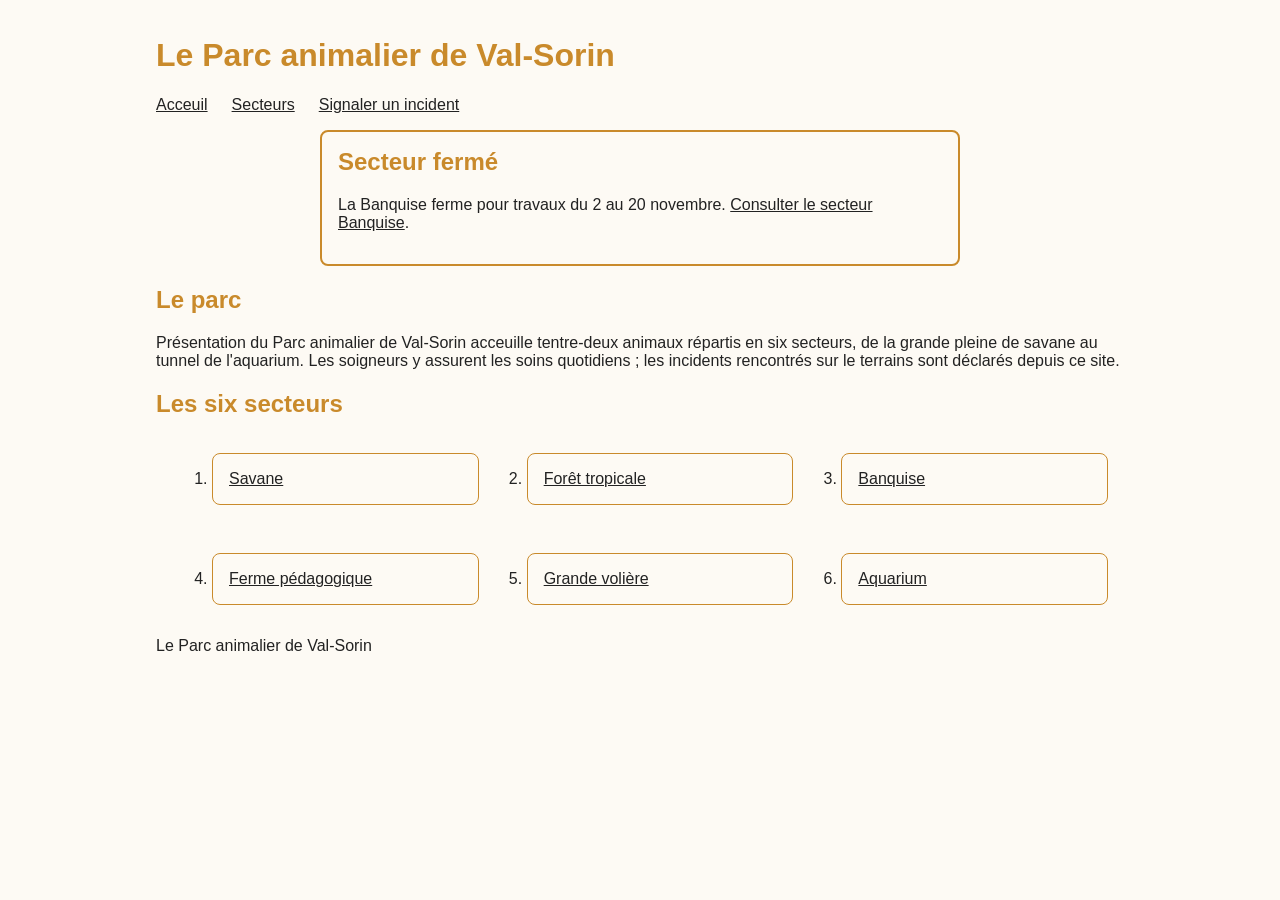
<file: index.html>
<!DOCTYPE html>
<html lang="fr">
<head>
    <meta charset="utf-8">
    <meta name="viewport" content="width=device-width, initial-scale=1">
    <title>Le Parc animalier de Val-Sorin</title>
    <link rel="stylesheet" href="css/site.css">
</head>
<body>
    <header>
        <h1>Le Parc animalier de Val-Sorin</h1>
        <nav aria-label="Menu principal">
            <ul>
                <li><a href="index.html">Acceuil</a></li>
                <li><a href="secteurs.html">Secteurs</a></li>
                <li><a href="ticket.html">Signaler un incident</a></li>
            </ul>
        </nav>
    </header>
    

        
        <aside class="alerte" aria-labelledby="titre-alerte">
            <h2 id="titre-alerte">Secteur fermé</h2>
            <p>
                La Banquise ferme pour travaux du 2 au 20 novembre.
                <a href="secteurs.html#BAN">Consulter le secteur Banquise</a>.
            </p>
        </aside>




    <main>
    <section>
        <h2>Le parc</h2>
        <p>
            Présentation du Parc animalier de Val-Sorin acceuille tentre-deux animaux répartis en six secteurs, de la grande pleine de savane au tunnel de l'aquarium. Les soigneurs y assurent les soins quotidiens ; les incidents rencontrés sur le terrains sont déclarés depuis ce site.
        </p>
    </section>

    <section>
        <h2>Les six secteurs</h2>
        <ol class="grille">
            <li><a href="secteurs/savane.html">Savane</a></li>
            <li><a href="secteurs.html#TRO">Forêt tropicale</a></li>
            <li><a href="secteurs.html#BAN">Banquise</a></li>
            <li><a href="secteurs.html#FER">Ferme pédagogique</a></li>
            <li><a href="secteurs.html#VOL">Grande volière</a></li>
            <li><a href="secteurs.html#AQU">Aquarium</a></li>
        </ol>
    </section>
    </main>
    <footer><p>Le Parc animalier de Val-Sorin</p></footer>
</body>
</html>
</file>
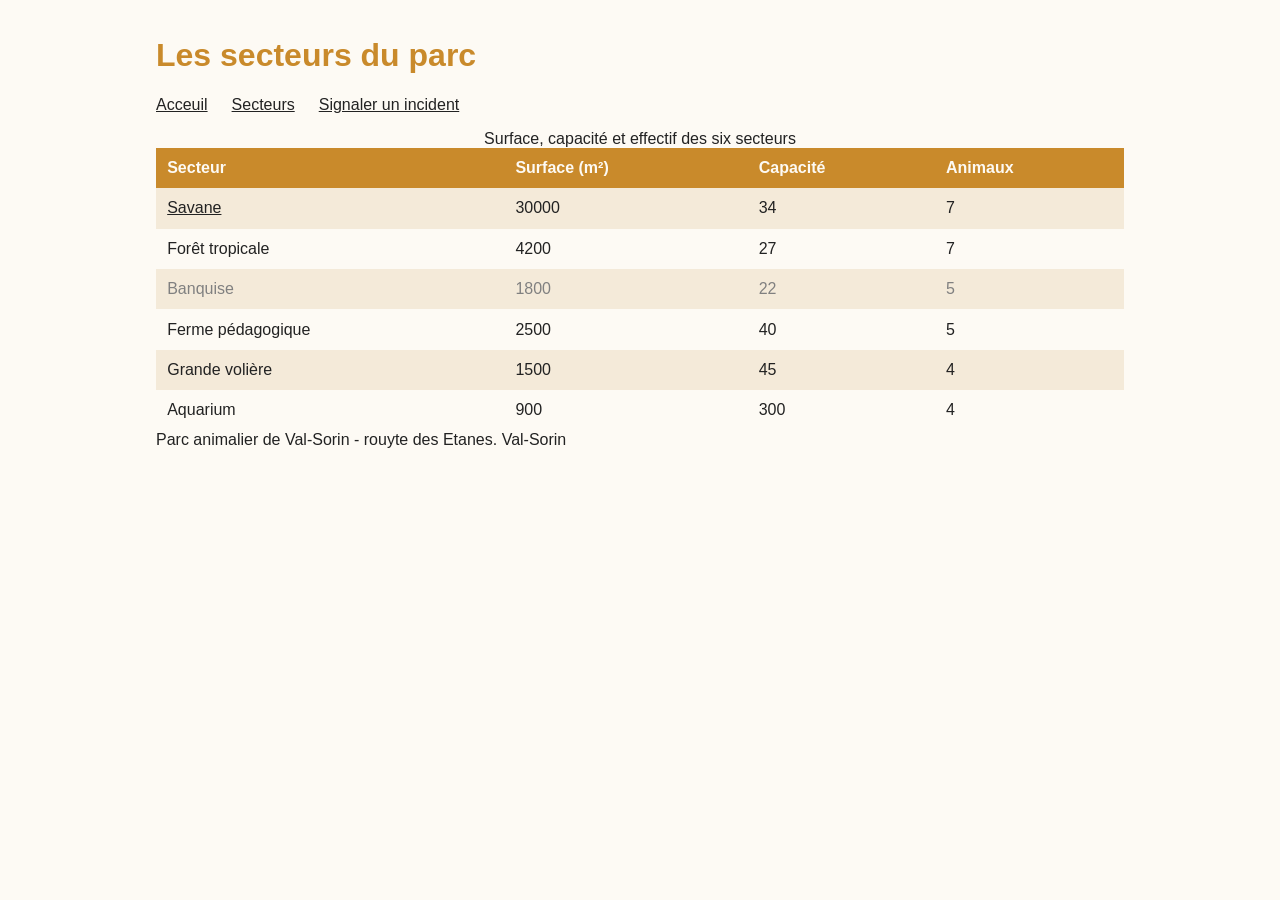
<file: secteurs.html>
<!DOCTYPE html>
<html lang="fr">
    <head>
        <title>Les secteurs du parc</title>
        <meta charset="utf-8">
        <meta name="viewport" content="width=device-width, initial-scale=1">
        <link rel="stylesheet" href="css/site.css">
    </head>
    <body>
        <header>
            <h1>Les secteurs du parc</h1>
            <nav aria-label="Menu principal">
            <ul>
                <li><a href="index.html">Acceuil</a></li>
                <li><a href="secteurs.html">Secteurs</a></li>
                <li><a href="ticket.html">Signaler un incident</a></li>
            </ul>
            </nav>
        </header>
        <main>
            <table>
                <caption>Surface, capacité et effectif des six secteurs</caption>
                <thead>
                    <tr><th scope="col">Secteur</th>
                    <th scope="col">Surface (m²)</th>
                    <th scope="col">Capacité</th>
                    <th scope="col">Animaux</th></tr>
                </thead>
                <tbody>
                    <tr id="SAV" class="alternee">
                        <td><a href="./secteurs/savane.html">Savane</a></td>
                        <td>30000</td>
                        <td>34</td>
                        <td>7</td>
                    </tr>

                    <tr id="TRO">
                        <td>Forêt tropicale</td>
                        <td>4200</td>
                        <td>27</td>
                        <td>7</td>
                    </tr>





                    <tr id="BAN" class="alternee fermee">


                        

                        <td>Banquise</td>
                        <td>1800</td>
                        <td>22</td>
                        <td>5</td>
                    </tr>

                    <tr id="FER">
                        <td>Ferme pédagogique</td>
                        <td>2500</td>
                        <td>40</td>
                        <td>5</td>
                    </tr>

                    <tr id="VOL" class="alternee">
                        <td>Grande volière</td>
                        <td>1500</td>
                        <td>45</td>
                        <td>4</td>
                    </tr>

                    <tr id="AQU">
                        <td>Aquarium</td>
                        <td>900</td>
                        <td>300</td>
                        <td>4</td>
                    </tr>
                </tbody>
            </table>
        </main>
        <footer>Parc animalier de Val-Sorin - rouyte des Etanes. Val-Sorin</footer>
    </body>
</html>
</file>
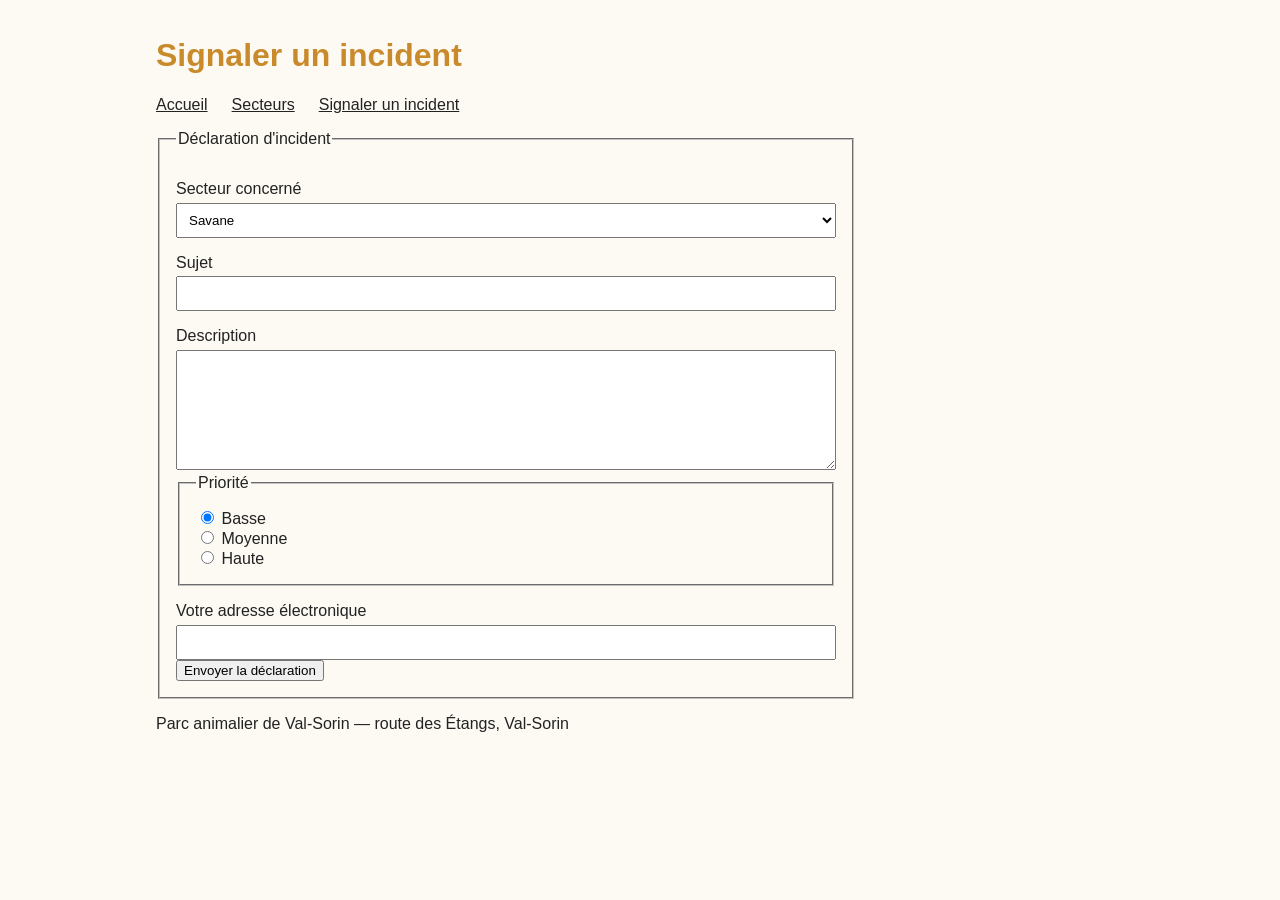
<file: ticket.html>
<!DOCTYPE html>
<html lang="fr">
<head>
    <title>Signaler un incident</title>
    <meta charset="utf-8">
    <meta name="viewport" content="width=device-width, initial-scale=1">
    <link rel="stylesheet" href="css/site.css">
</head>
<body>
    <header>
        <h1>Signaler un incident</h1>
        <nav aria-label="Menu principal">
            <ul>
                <li><a href="index.html">Accueil</a></li>
                <li><a href="secteurs.html">Secteurs</a></li>
                <li><a href="ticket.html">Signaler un incident</a></li>
            </ul>
        </nav>
    </header>
    <main>
        <form action="traiter_signalement.php" method="post">
            <fieldset>
                <legend>Déclaration d'incident</legend>

                <label for="secteur">Secteur concerné</label>

                <select id="secteur" name="secteur" required>
                    <option value="S1">Savane</option>
                    <option value="S2">Forêt tropicale</option>
                    <option value="S3">Banquise</option>
                    <option value="S4">Ferme pédagogique</option>
                    <option value="S5">Grande volière</option>
                    <option value="S6">Aquarium</option>
                </select>
                <br>
                <label for="sujet">Sujet</label>
                <input id="sujet" name="sujet" type="text" maxlength="120" required>
                <br>
                <label for="description">Description</label>
                <textarea id="description" name="description" required></textarea>
                <br>
                <fieldset>
                    <legend>Priorité</legend>
                    <input
                        type="radio"
                        id="basse"
                        name="priorite"
                        value="basse"
                        checked
                    >
                    <label for="basse">Basse</label>
                    <br>
                    <input type="radio" id="moyenne" name="priorite" value="moyenne">
                    <label for="moyenne">Moyenne</label>
                    <br>
                    <input type="radio" id="haute" name="priorite" value="haute">
                    <label for="haute">Haute</label>
                </fieldset>
                <label for="email">Votre adresse électronique</label>
                <input id="email" name="email" type="email" required>
                <br>
                <button type="submit">Envoyer la déclaration</button>
            </fieldset>
        </form>
    </main>
    <footer>
        <p>Parc animalier de Val-Sorin — route des Étangs, Val-Sorin</p>
    </footer>
</body>
</html>
</file>
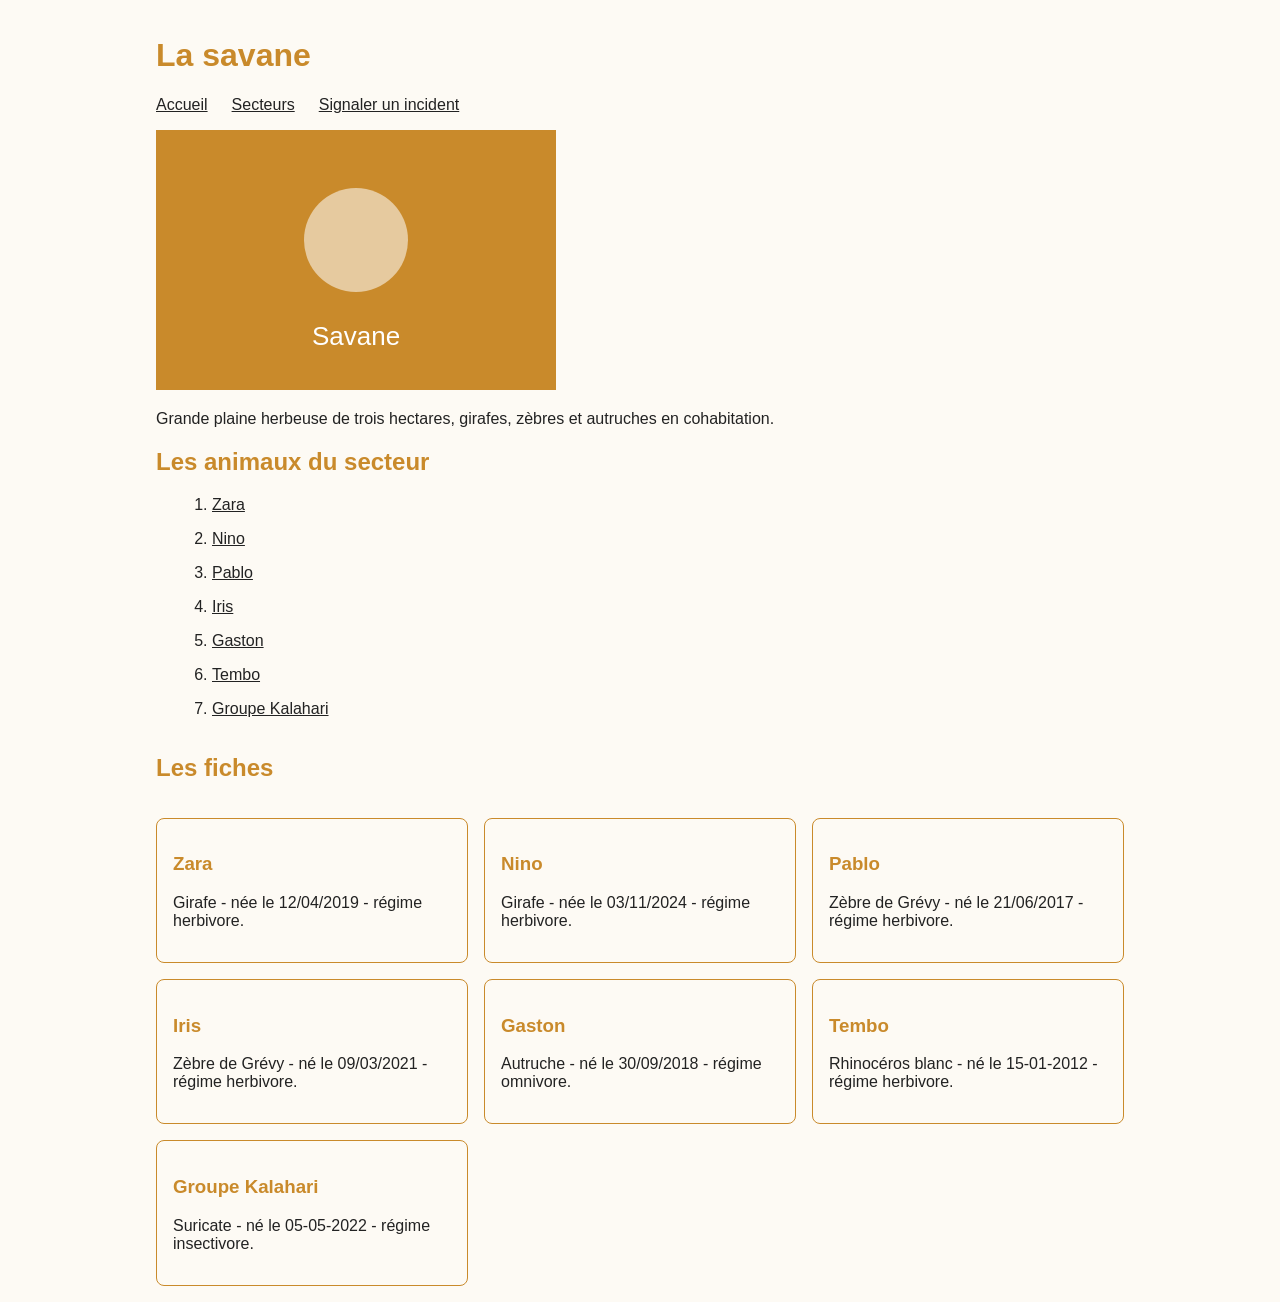
<file: secteurs/savane.html>
<!DOCTYPE html>
<html lang="fr">
<head>
    <title>La savane</title>
    <meta charset="utf-8">
    <meta name="viewport" content="width=device-width, initial-scale=1">

    <link rel="stylesheet" href="../css/site.css">
</head>

<body>

    <header>

        <h1>La savane</h1>

        <nav aria-label="Menu principal">
            <ul>
                <li><a href="../index.html">Accueil</a></li>
                <li><a href="../secteurs.html">Secteurs</a></li>
                <li><a href="../ticket.html">Signaler un incident</a></li>
            </ul>
        </nav>

        <img src="../data/images/savane.svg"
             alt="Illustration du secteur de la savane">

    </header>

    <main>

        <p>
            Grande plaine herbeuse de trois hectares, girafes,
            zèbres et autruches en cohabitation.
        </p>

        <section>

            <h2>Les animaux du secteur</h2>

            <ol>
                <li><a href="#animal-1">Zara</a></li>
                <li><a href="#animal-2">Nino</a></li>
                <li><a href="#animal-3">Pablo</a></li>
                <li><a href="#animal-4">Iris</a></li>
                <li><a href="#animal-5">Gaston</a></li>
                <li><a href="#animal-6">Tembo</a></li>
                <li><a href="#animal-7">Groupe Kalahari</a></li>
            </ol>

        </section>

        <section class="grille">

            <h2>Les fiches</h2>

            <article id="animal-1">
                <h3>Zara</h3>
                <p>
                    Girafe - née le 12/04/2019 -
                    régime herbivore.
                </p>
            </article>

            <article id="animal-2">
                <h3>Nino</h3>
                <p>
                    Girafe - née le 03/11/2024 -
                    régime herbivore.
                </p>
            </article>

            <article id="animal-3">
                <h3>Pablo</h3>
                <p>
                    Zèbre de Grévy - né le 21/06/2017 -
                    régime herbivore.
                </p>
            </article>

            <article id="animal-4">
                <h3>Iris</h3>
                <p>
                    Zèbre de Grévy - né le 09/03/2021 -
                    régime herbivore.
                </p>
            </article>

            <article id="animal-5">
                <h3>Gaston</h3>
                <p>
                    Autruche - né le 30/09/2018 -
                    régime omnivore.
                </p>
            </article>

            <article id="animal-6">
                <h3>Tembo</h3>
                <p>
                    Rhinocéros blanc - né le 15-01-2012 -
                    régime herbivore.
                </p>
            </article>

            <article id="animal-7">
                <h3>Groupe Kalahari</h3>
                <p>
                    Suricate - né le 05-05-2022 -
                    régime insectivore.
                </p>
            </article>
        </section>
    </main>
</body>
</html>
</file>
<file: css/site.css>
*{ box-sizing: border-box; }

/* CHARTE DU SITE */

:root {
    --fond: #fdfaf4;
    --texte: #222222;
    --accent: #c98a2b;
    --police: Arial, sans-serif;
}


/* STYLE GENERAL */

body {
    background: var(--fond);
    color: var(--texte);
    font-family: var(--police);

    max-width: 1000px;
    margin: auto;
    padding: 1rem;
}

h1,
h2,
h3 {
    color: var(--accent);
}

a {
    color: var(--texte);
}


/* NAVIGATION - FLEXBOX */

nav ul {
    display: flex;
    gap: 1.5rem;

    list-style: none;
    padding: 0;
}


/* GRILLES
   Secteurs + animaux */

.grille {
    display: grid;
    grid-template-columns: 1fr;
    gap: 1rem;
}

/* Si la grille est une liste */
ul.grille {
    list-style: none;
    padding: 0;
}

/*
   Dans secteur.html, le h2 doit rester
   sur toute la largeur de la grille.
*/
.grille > h2 {
    grid-column: 1 / -1;
}


/* CARTES */

.grille article,
.grille > li {
    padding: 1rem;
    border: 1px solid var(--accent);
    border-radius: 0.5rem;
}

/* Animation uniquement sur les animaux */

.grille article {
    transition: transform 0.25s;
}

.grille article:hover {
    transform: scale(1.03);
}


/* IMAGES */

img {
    max-width: 100%;
    height: auto;
}
ol li{
    margin:1em;
}

/* TABLEAU DES SECTEURS */

table {
    width: 100%;
    border-collapse: collapse;
}

th,
td {
    padding: 0.7rem;
    text-align: left;
}

th {
    background: var(--accent);
    color: var(--fond);
}

/* Ligne sur deux */
.alternee {
    background: #f4ead9;
}


/* FORMULAIRE */

form {
    max-width: 700px;
}

fieldset {
    padding: 1rem;
}

label {
    display: block;
    margin-top: 1rem;
    margin-bottom: 0.3rem;
}

/*
   Les boutons radio ne doivent PAS
   prendre toute la largeur.
*/
input:not([type="radio"]),
select,
textarea {
    width: 100%;
    box-sizing: border-box;

    padding: 0.5rem;
}

textarea {
    min-height: 120px;
}

/* Les labels des radios restent à côté */
input[type="radio"] + label {
    display: inline;
    margin-right: 1rem;
}


/* Accessibilité clavier */

input:focus,
select:focus,
textarea:focus,
button:focus {
    outline: 3px solid var(--accent);
    outline-offset: 2px;
}


/* ANIMAL EN SOINS */

.soins {
    border: 3px solid var(--accent) !important;
}


/* RESPONSIVE */

/* À partir de 768 px :
   3 colonnes au lieu d'une. */

@media (min-width: 768px) {

    .grille {
        grid-template-columns: repeat(3, 1fr);
    }

}







/* ALERTE DE FERMETURE */

.alerte {
    border: 2px solid var(--accent);
    padding: 1rem;
    border-radius: 0.5rem;
}

.alerte h2 {
    margin-top: 0;
}




/* RESPONSIVE DE L'ALERTE */

@media (min-width: 768px) {
    .alerte {
        max-width: 40rem;
        margin: 0 auto;
    }
}




/* BONUS : secteur fermé */

.fermee {
    color: gray;
}
</file>
